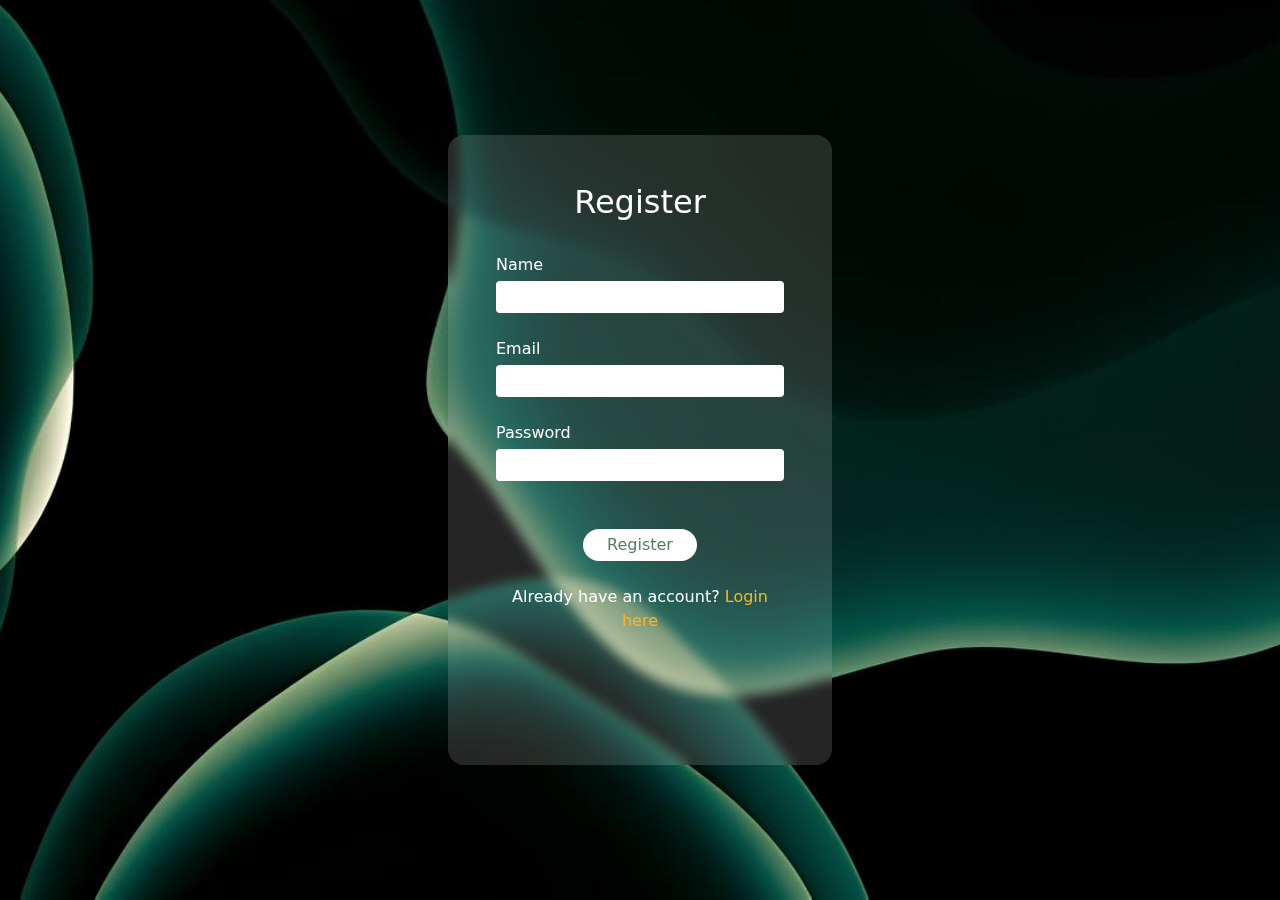
<file: index.html>
<!DOCTYPE html>
<html lang="en">
<head>
  <meta charset="UTF-8">
  <meta name="viewport" content="width=device-width, initial-scale=1.0">
  <title>Register</title>
  <link href="https://cdn.jsdelivr.net/npm/bootstrap@5.3.2/dist/css/bootstrap.min.css" rel="stylesheet">
  <link rel="stylesheet" href="./css/style.css">
</head>
<body>
  <div class="register-container d-flex align-items-center">
    <div class="rounded-4 p-5 form-container  mx-auto">
      <h2 class="text-center text-white">Register</h2>
      <form id="registerForm">
        <label for="registerName" class="mt-4 text-white ">Name</label>
        <input type="text" id="name" class="w-100 mt-1 rounded-1 " >
        <p id="nameError" ></p>
      
        <label for="registerEmail" class="mt-2 text-white">Email</label>
        <input type="email" id="email" class="mt-1 w-100 rounded-1 " >
        <p id="emailError" ></p>
      
        <label for="registerPassword" class="mt-2 text-white">Password</label>
        <input type="password" id="password" class="mt-1 w-100 rounded-1 " >
        <p id="passwordError" ></p>
      
        <button type="submit" class="d-block mx-auto mt-5 py-1 px-4 rounded-4 border-0 bg-white">Register</button>
        <p class="mt-4 text-center text-white">Already have an account? <a href="login.html">Login here</a></p>
      </form>
    </div>
  </div>
  <script src="./js/register.js"></script>
</body>

</html>
</file>
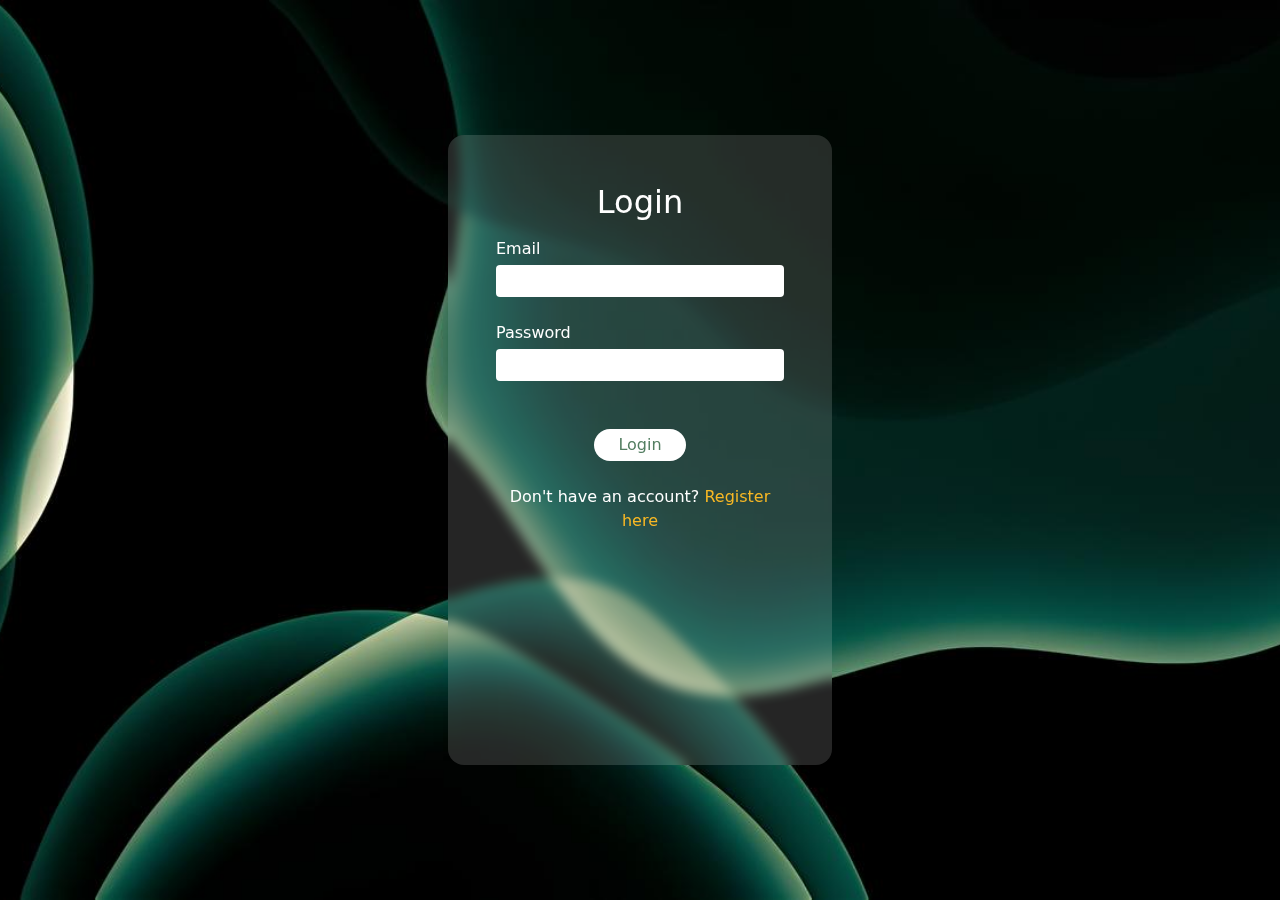
<file: login.html>
<!DOCTYPE html>
<html lang="en">

<head>
  <meta charset="UTF-8">
  <meta name="viewport" content="width=device-width, initial-scale=1.0">
  <title>Login</title>
  <link href="https://cdn.jsdelivr.net/npm/bootstrap@5.3.2/dist/css/bootstrap.min.css" rel="stylesheet">
  <link rel="stylesheet" href="./css/style.css">
</head>
<body>
  <div class="login-container d-flex align-items-center">
    <div class="rounded-4 p-5 form-container  mx-auto">
      <h2 class="text-center text-white">Login</h2>
      <form id="loginForm">
        <label for="Email" class="mt-2 text-white">Email</label>
        <input type="email" id="Email" class="mt-1 w-100 rounded-1 " >
        <p id="emailError" ></p>
        <label for="Password" class="mt-2 text-white">Password</label>
        <input type="password" id="Password" class="mt-1 w-100 rounded-1 " >
        <p id="passwordError" ></p>
        <button type="submit" class="d-block mx-auto mt-5 py-1 px-4 rounded-4 border-0 bg-white">Login</button>
        <p class="mt-4 text-center text-white">Don't have an account? <a href="index.html">Register here</a></p>
      </form>
    </div>
  </div>
  <script src="./js/login.js"></script>
</body>

</html>
</file>
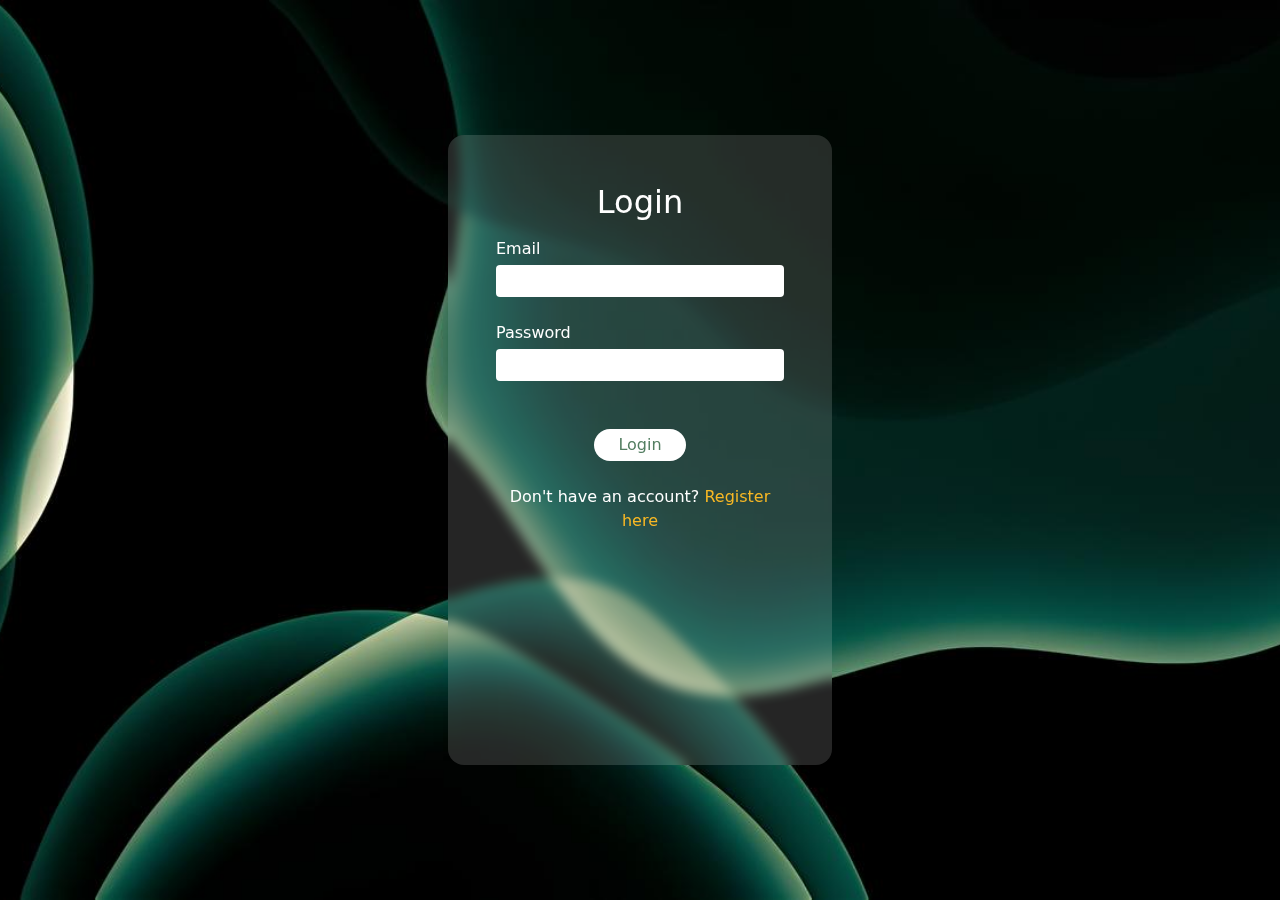
<file: profile.html>
<!DOCTYPE html>
<html lang="en">
<head>
  <meta charset="UTF-8">
  <meta name="viewport" content="width=device-width, initial-scale=1.0">
  <title>Profil</title>
  <link href="https://cdn.jsdelivr.net/npm/bootstrap@5.3.2/dist/css/bootstrap.min.css" rel="stylesheet">
  <link rel="stylesheet" href="./css/style.css">
</head>
<body>
  <div class="profile-container d-flex align-items-center">
    <div class="rounded-4 p-5 profile-content  mx-auto  ">
      <div class="d-flex  justify-content-center">
        <img src="./img/user.svg" alt="" class="">
      </div>
      <p class="text-center text-white fs-4"> My Profile</p>
      <div class="profile-text rounded-3 mt-5 py-4">
        <p id="userName" class="text-center text-white fs-5"></p>
        <p id="userEmail" class="text-center text-white fs-5"></p>
      </div>
      <div class="d-flex justify-content-center mt-5">
        <button id="logoutBtn" class="  py-1 px-4 rounded-4 border-0 bg-white">Logout</button>
      </div>
    </div>
  </div>
  <script src="./js/profile.js"></script>
</body>

</html>
</file>
<file: css/style.css>
* {
  margin: 0;
  padding: 0;
  box-sizing: border-box;
}
:root{
  --form-bg:rgba(255, 255, 255, 0.145);
  --link-color:#f8b824;
}
body{
  overflow: hidden;
}
.register-container,.login-container,.profile-container{
  background-image: url("../img/background.jpg");
  min-height: 100vh;
  background-size: cover;
  background-position: center;
}
.form-container,.profile-content{
  width: 30%;
  background-color: var(--form-bg);
  min-height: 70vh;
  backdrop-filter: blur(6px);
}
.profile-content img{
width: 100px;
}
.form-container button ,#logoutBtn{
color:#537e61 ;
}
.form-container input{
  height: 32px;
}
.form-container a{
  text-decoration: none;
  color: var(--link-color);
}
form p{
  color: rgb(194, 5, 5);
}
.profile-text{
  background-color: var(--form-bg);
  backdrop-filter: blur(8px);
  box-shadow: rgba(13, 177, 18, 0.193) 0px 0px 0px 3px;
}
input{
  border: none;
}
input:focus{ 
  border: 3px solid rgba(5, 104, 8, 0.456); 
  outline: none; 
  box-shadow: rgba(13, 177, 18, 0.193) 0px 0px 0px 3px;
}
@media(max-width:950px){
  .form-container,.profile-content{
    width: 50%;
  }
}
@media(max-width:768px){
  .form-container,.profile-content{
    width: 60%;
  }
  .profile-text p{
    word-wrap: break-word; 
  }
}
@media(max-width:450px){
  .form-container,.profile-content{
    width: 90%;
  }
}
</file>
